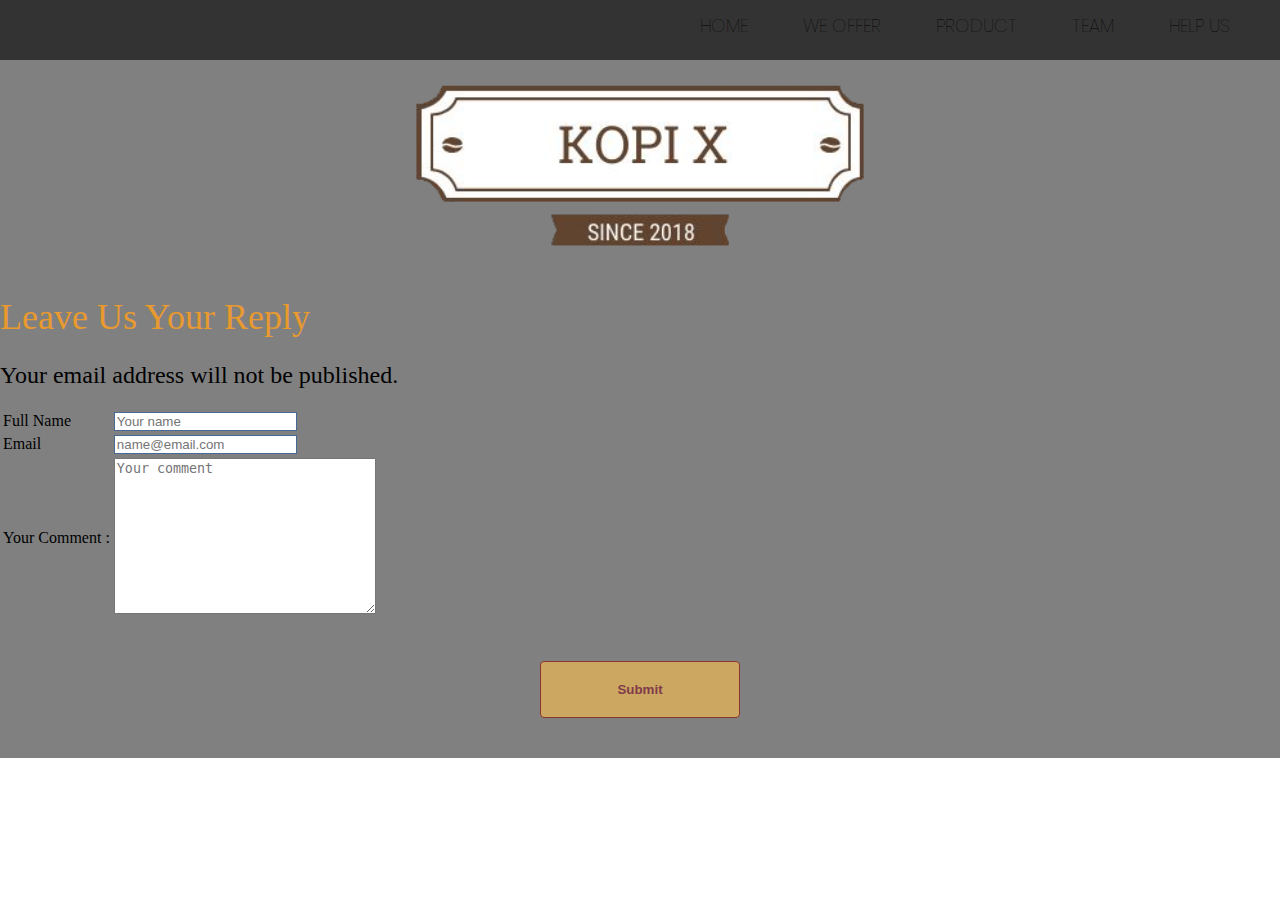
<file: menuhtml/form.html>
<!DOCTYPE html>
<html>

<head>
  <meta charset="utf-8" />
  <meta http-equiv="X-UA-Compatible" content="IE=edge">
  <title>CoffeX</title>
  <meta name="viewport" content="width=device-width, initial-scale=1">
  <link rel="stylesheet" type="text/css" href="../css/form.css">
</head>


<body>
    <header>
        <div class="row">
          <ul class="nav-header">
            <li><a href="../index.html">HOME</a></li>
            <li><a href="service.html">WE OFFER</a></li>
            <li><a href="product.html">PRODUCT</a></li>
            <li><a href="listeam.html">TEAM</a></li>
            <li><a href="#">HELP US</a></li>
          </ul>
        </div>
      </header>

<main>
      <div class="logo">
          <img src="../images/logo.png">
        </div>
  <div class="Form">
    <h1>Leave Us Your Reply</h1>
    <h2>Your email address will not be published.</h2>
    <form action="../index.html" onsubmit="">

        <table>
          <tr>

            <td><label for="full-name" class="getInfo">Full Name</label></td>
            <td><input type="text" name="fullName" id="full-name" class="answer" placeholder="Your name" required></td>

          </tr>
          <tr>

            <td><label for="email" class="getInfo">Email</label></td>
            <td><input type="text" name="eMail" id="email" class="answer" placeholder="name@email.com" required></td>

          </tr>
          <tr>

            <td><label for="comment">Your Comment :</label></td>
            <td><textarea name="'comment'" id="Comment" cols="30" rows="10" placeholder="Your comment" required></textarea></td>

          </tr>
        </table>


      <input type="submit" value="Submit" class="button">

    </form>
  </div>
</main>
</body>

</html>
</file>
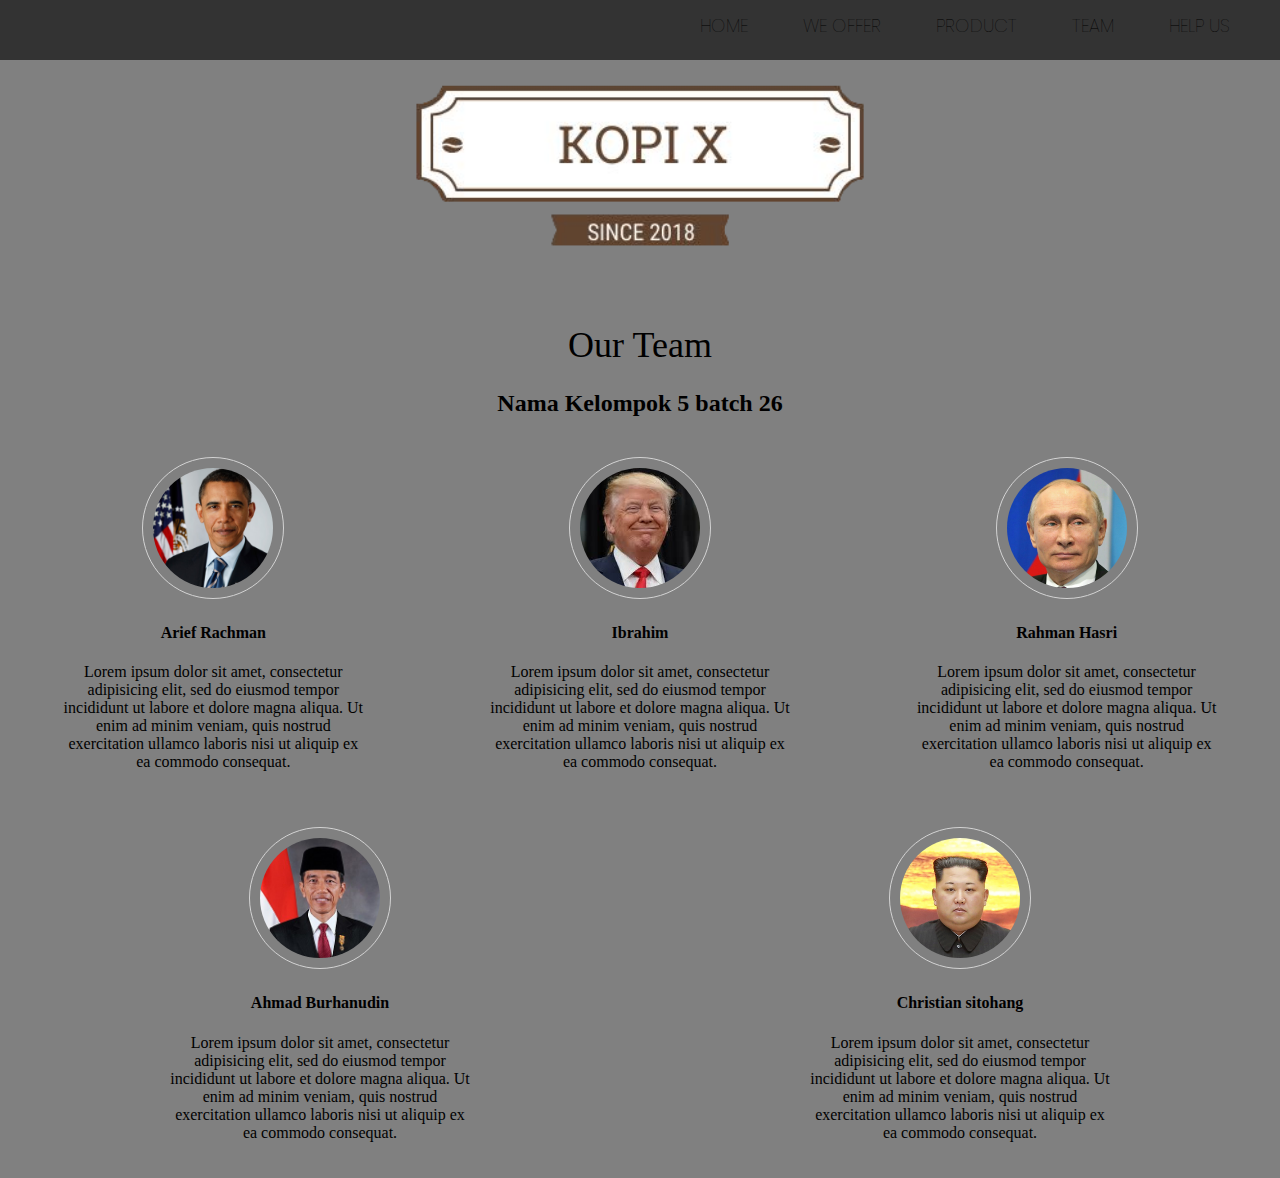
<file: menuhtml/listeam.html>
<!DOCTYPE html>
<html>

<head>
	<title> team kelompok 5 </title>
	<link rel="stylesheet" type="text/css" href="../css/listeam.css">
</head>

<body>
	<header>
		<div class="row">
			<ul class="nav-header">
				<li><a href="../index.html">HOME</a></li>
				<li><a href="service.html">WE OFFER</a></li>
				<li><a href="product.html">PRODUCT</a></li>
				<li><a href="#">TEAM</a></li>
				<li><a href="form.html">HELP US</a></li>
			</ul>
		</div>
	</header>

<main>
	<div class="logo">
			<img src="../images/logo.png">
		  </div>

	<div id="team" name="team"></div>

	<div class="center">
		<div class="bg-color">
		<br />
			<h1> Our Team</h1>
			<h2><strong>Nama Kelompok 5 batch 26 </strong></h2>
		</div>



		<!-- nama 1 -->
		<div class="grid-container">
			<div class="grid-item">
				<img class="gambar" src="../images/obama.jpg" alt="Arief Rachman">
				<h4>Arief Rachman </h4>

				<p> Lorem ipsum dolor sit amet, consectetur adipisicing elit, sed do eiusmod
					tempor incididunt ut labore et dolore magna aliqua. Ut enim ad minim veniam,
					quis nostrud exercitation ullamco laboris nisi ut aliquip ex ea commodo
					consequat. </p>
			</div>


			<!-- nama 2 -->
			<div class="grid-item">
				<img class="gambar" src="../images/trump.jpeg" alt="Ibrahim">
				<h4>Ibrahim </h4>

				<p> Lorem ipsum dolor sit amet, consectetur adipisicing elit, sed do eiusmod
					tempor incididunt ut labore et dolore magna aliqua. Ut enim ad minim veniam,
					quis nostrud exercitation ullamco laboris nisi ut aliquip ex ea commodo
					consequat. </p>
			</div>
			<!-- nama 3 -->
			<div class="grid-item">
				<img class="gambar" src="../images/putin.jpg" alt="Rahman Hasri">
				<h4>Rahman Hasri </h4>

				<p> Lorem ipsum dolor sit amet, consectetur adipisicing elit, sed do eiusmod
					tempor incididunt ut labore et dolore magna aliqua. Ut enim ad minim veniam,
					quis nostrud exercitation ullamco laboris nisi ut aliquip ex ea commodo
					consequat. </p>
			</div>
		</div>
		<!-- nama 4 -->
		<div class="grid-container2">
			<div class="grid-item">
				<img class="gambar" src="../images/joko.jpg" alt="Ahmad Burhanudin ">
				<h4>Ahmad Burhanudin </h4>

				<p> Lorem ipsum dolor sit amet, consectetur adipisicing elit, sed do eiusmod
					tempor incididunt ut labore et dolore magna aliqua. Ut enim ad minim veniam,
					quis nostrud exercitation ullamco laboris nisi ut aliquip ex ea commodo
					consequat. </p>
			</div>

			<!-- nama 5 -->

			<div class="grid-item">
				<img class="gambar" src="../images/kim.png" alt="Christian sitohang">
				<h4>Christian sitohang </h4>

				<p> Lorem ipsum dolor sit amet, consectetur adipisicing elit, sed do eiusmod
					tempor incididunt ut labore et dolore magna aliqua. Ut enim ad minim veniam,
					quis nostrud exercitation ullamco laboris nisi ut aliquip ex ea commodo
					consequat. </p>
			</div>
		</div>
	</div>
</main>

</body>

</html>
</file>
<file: css/form.css>
@import url('https://fonts.googleapis.com/css?family=Poppins:400,500,700');

/* NAVBAR */
header {
  font-size: 20px;
  font-family: 'Poppins', sans-serif;
  position: fixed;
  width: 100%;
  z-index: 10;
  background-color: #333333;
}

main {
  position: absolute;
  top: 30px;
  margin: auto;
  background: grey;
  width: 100%;
}

.row {
  max-width: 1180px;
  margin: 0 auto;
}

.nav-header {
  float: right;
  margin-top: 10px;
}

.nav-header li {
  display: inline-block;
  list-style: none;
  margin-left: 50px;
}

.nav-header li a {
  color: #000;
  text-decoration: none;
  font-size: 90%;
  font-weight: 100;
}

.nav-header li a:hover {
  border-bottom: 2px solid sandybrown;
}
/* ------------------------- */
body {
    margin: 0px;
  }


  h1{
	font-size: 36px;
	color: #E89A2F;
  font-family: "Raleway";
  font-weight: 200;
  text-align: left;

}

h2{
    color: 	black;
    font-family: "Raleway";
  font-weight: 200;
  text-align: left;
	}
h4{

	color: black;
}


  p {
    color: #333;
    font-family: "Raleway";
    font-weight: 200;
    text-align: left;

  }

  footer {
    background-color: #DBE9EE;
    text-align: center;
  }


  .getInfo label {
    text-align: left;
    position:static;
    position:relative;
    top: 0px auto;
    font-family: "Raleway";
    font-weight: 200;
    text-align: left;

  }
  .button {
    width: 200px;
    padding: 20px;
    background-color: rgb(204, 167, 98);
    margin:40px auto;
    border: 1px solid rgb(139, 53, 44);
    border-radius: 4px;
    color: rgb(128, 59, 73);
    display: block;
    font-weight: 700;
    text-align: center;
  }

  .button:hover {
    background-color: rgb(211, 164, 166);
    border: 1px solid rgb(58, 25, 54);
    color: rgb(68, 28, 28);
  }

  .answer {
    border: 1px solid #466995;
    margin: auto;
    display:inline-block;
    position:relative

  }

  .answer:hover {
    background: #C0D6DF;
    color: #FFF;

  }
  .logo img {
    display: block;
    margin: 30px auto;
    width: 50%;

    position: relative;
  }
</file>
<file: css/listeam.css>
@import url('https://fonts.googleapis.com/css?family=Poppins:400,500,700');

/* NAVBAR */
header {
  font-size: 20px;
  font-family: 'Poppins', sans-serif;
  position: fixed;
  width: 100%;
  z-index: 10;
  background-color: #333333;
}
.row {
  max-width: 1180px;
  margin: 0 auto;
}

.nav-header {
  float: right;
  margin-top: 10px;
}

.nav-header li {
  display: inline-block;
  list-style: none;
  margin-left: 50px;
}

.nav-header li a {
  color: #000;
  text-decoration: none;
  font-size: 90%;
  font-weight: 100;
}

.nav-header li a:hover {
  border-bottom: 2px solid sandybrown;
}
/* ------------------------- */

body {
	background-color: #FFF;
  margin: 0px;
}

main {
  position: absolute;
  top: 30px;
  margin: auto;
  background: grey;
  width: 100%;
}

hr{

	max-width: 1000px;
	}

.center{
		text-align: center;
	}

.gambar{
	border-radius: 50%;
	border: 1px solid 	#D3D3D3;
	padding: 10px;
	height:120px;
	width:120px;
}


.grid-container {
 display: grid;
 grid-template-columns: auto auto auto ;
}

.grid-container2{
	display: grid;
 	grid-template-columns: auto auto;

}
.grid-item {
color: black;
	max-width: 300px;
	text-align: center;
	margin: 20px auto;

}

h1{
	color: 	black;
	margin-top: 10px;
	font-family: "Raleway";
	font-weight: 200;
	font-size: 36px;


}
.logo img {
	display: block;
	margin: 30px auto;
	width: 50%;

	position: relative;
}

h2{
	color: 	black;
	font-family: "Raleway";


	}
h4{
	font-family: "Raleway";
	color: black;
}
</file>
